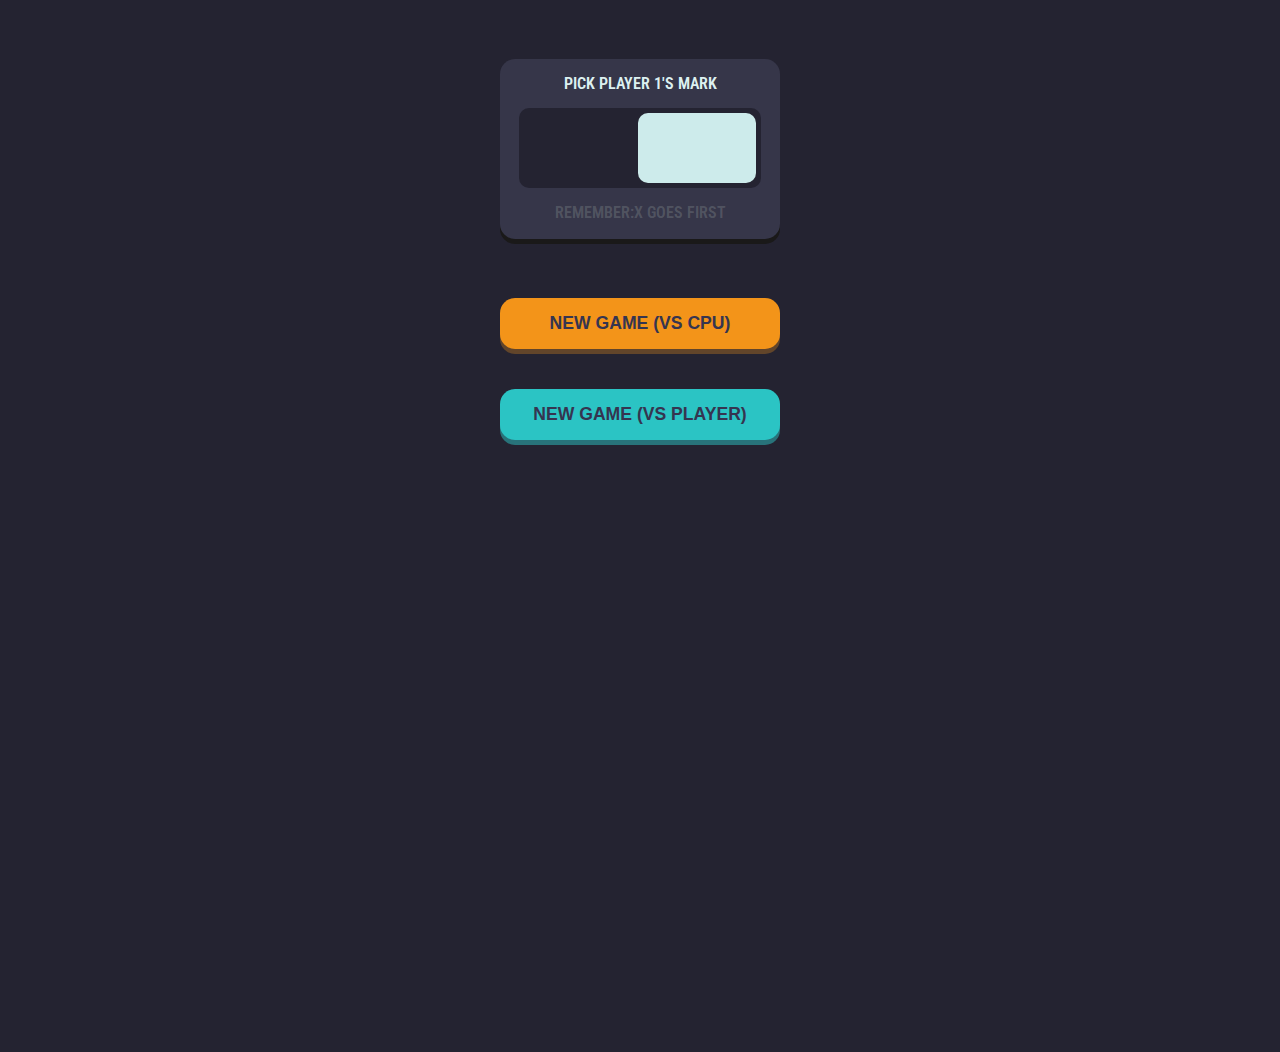
<file: index.html>
<!DOCTYPE html>
<html lang="en">

<head>
    <meta charset="UTF-8">
    <meta http-equiv="X-UA-Compatible" content="IE=edge">
    <meta name="viewport" content="width=device-width, initial-scale=1.0">
    <link rel="stylesheet" href="./css/style.css">
    <link rel="stylesheet" href="https://cdnjs.cloudflare.com/ajax/libs/font-awesome/6.2.1/css/all.min.css" integrity="sha512-MV7K8+y+gLIBoVD59lQIYicR65iaqukzvf/nwasF0nqhPay5w/9lJmVM2hMDcnK1OnMGCdVK+iQrJ7lzPJQd1w==" crossorigin="anonymous" referrerpolicy="no-referrer"
    />
    <link rel="preconnect" href="https://fonts.googleapis.com">
    <link rel="preconnect" href="https://fonts.gstatic.com" crossorigin>
    <link href="https://fonts.googleapis.com/css2?family=Lobster&family=Oswald:wght@300;400;500;600&family=Roboto+Condensed&family=Sevillana&display=swap" rel="stylesheet">
    <title>Tic Tac Toe</title>
</head>

<body>

    <div class="wrapper">
        <div class="cross-circle">
            <div><i class="fa-solid fa-xmark"></i></div>
            <div><i class="fa-solid fa-circle-dot"></i></div>
        </div>
        <div class="sub-box">
            <p class="sub-box-heading">Pick player 1's mark</p>
            <div class="sub-box-circle-cross">
                <div class="x-mark">
                    <i class="fa-solid fa-xmark cross"></i>
                </div>

                <div class="circle-mark">
                    <i class="fa-solid fa-circle-dot circle"></i>
                </div>
            </div>
            <p class="sub-box-footer">Remember:X goes first</p>
        </div>
        <div class="buttons">
            <div><button id="cpu-btn" class="game-btn cpu-btn" data-bool="0">New Game (vs cpu)</button></div>
            <div><button id="player-btn" class="game-btn player-btn" data-bool="1">New Game (vs player)</button></div>
        </div>
    </div>


    <!-- Start of my modal box-->
    <div id="modal">
        <div class="modal-box">
            <div class="modal-box-header">You Won!</div>
            <div class="modal-box-content">
                <div class="winning-message">
                    <i class="fa-sharp fa-solid fa-xmark table-modal-x"></i>
                </div>
                <p class="modal-message"></p>
            </div>
            <div class="btn-box">
                <button id="btn-quit" class="btn-quit">Quit</button>
                <button id="btn-round" class="btn-round">Next Round</button>
            </div>
        </div>
    </div>

    <!-- End of my modal box-->
    <!--------Modal box 2-->
    <div id="my-modal">
        <div class="modal-box">
            <div class="modal-box-content">
                <p class="modal-message">Restart game?</p>
            </div>
            <div class="btn-box">
                <button id="btn-cancel" class="btn-quit">No,Cancel</button>
                <button id="btn-restart" class="btn-round">Yes,Restart</button>
            </div>
        </div>
    </div>
    <!--------End of Modal box 2-->

    <div class="table">
        <div class="header">
            <div class="cross-circle-table">
                <div><i class="fa-sharp fa-solid fa-xmark table-x"></i></div>
                <div><i class="fa-solid fa-circle-dot table-circle"></i></div>
            </div>
            <div class="turn-sign">
                <div><i class="fa-solid fa-xmark table-xx"></i></div>
                <p id="game-status">Turn</p>
            </div>
            <div class="reset-btn-container">
                <button id="reset-btn" class="reset-btn"><i class="fa-solid fa-rotate-right"></i></button>
            </div>
        </div>
        <div id="board">
            <div class="board-box" data-index="0"></div>
            <div class="board-box" data-index="1"></div>
            <div class="board-box" data-index="2"></div>
            <div class="board-box" data-index="3"></div>
            <div class="board-box" data-index="4"></div>
            <div class="board-box" data-index="5"></div>
            <div class="board-box" data-index="6"></div>
            <div class="board-box" data-index="7"></div>
            <div class="board-box" data-index="8"></div>
        </div>
        <div class="board-footer">
            <div class="board-footer-1">
                <p class="mark">X(player1)</p>
                <p class="number-X">0</p>
            </div>
            <div class="board-footer-2">
                <p class="mark">Ties</p>
                <p class="number-tie">0</p>
            </div>
            <div class="board-footer-3">
                <p class="mark">O(player2)</p>
                <p class="number-O">0</p>
            </div>
        </div>

        <script src="./script/index.js"></script>
</body>

</html>
</file>
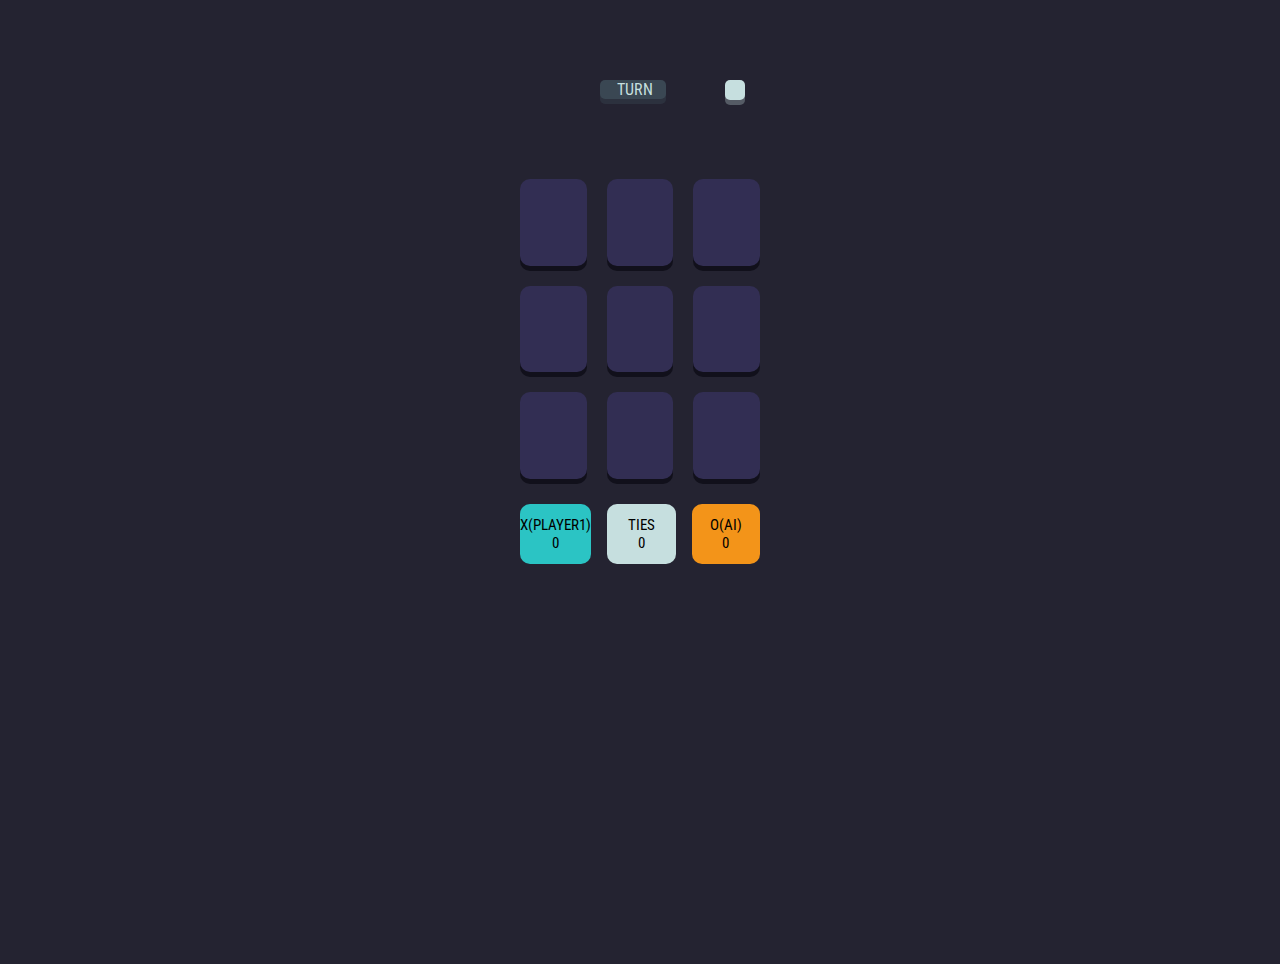
<file: ai-board.html>
<!DOCTYPE html>
<html lang="en">

<head>
    <meta charset="UTF-8">
    <meta http-equiv="X-UA-Compatible" content="IE=edge">
    <meta name="viewport" content="width=device-width, initial-scale=1.0">
    <link rel="stylesheet" href="./css/ai.css">
    <link rel="stylesheet" href="https://cdnjs.cloudflare.com/ajax/libs/font-awesome/6.2.1/css/all.min.css" integrity="sha512-MV7K8+y+gLIBoVD59lQIYicR65iaqukzvf/nwasF0nqhPay5w/9lJmVM2hMDcnK1OnMGCdVK+iQrJ7lzPJQd1w==" crossorigin="anonymous" referrerpolicy="no-referrer"
    />
    <link rel="preconnect" href="https://fonts.googleapis.com">
    <link rel="preconnect" href="https://fonts.gstatic.com" crossorigin>
    <link href="https://fonts.googleapis.com/css2?family=Lobster&family=Oswald:wght@300;400;500;600&family=Roboto+Condensed&family=Sevillana&display=swap" rel="stylesheet">
    <script defer src="./script/ai.js"></script>
    <title>Tic Tac Toe</title>
</head>

<body onload="initialize()">

    <div class="wrapper">
        <!-- Start of my modal box-->
        <div id="modal">
            <div class="modal-box">
                <div class="modal-box-header"></div>
                <div class="modal-box-content">
                    <div class="winning-message">
                    </div>
                    <p class="modal-message"></p>
                </div>
                <div class="btn-box">
                    <button id="btn-quit" class="btn-quit">Quit</button>
                    <button id="btn-round" class="btn-round">Next Round</button>
                </div>
            </div>
        </div>

        <!-- End of my modal box-->
        <!--------Modal box 2-->
        <div id="my-modal">
            <div class="modal-box">
                <div class="modal-box-content">
                    <p class="modal-message">Restart game?</p>
                </div>
                <div class="btn-box">
                    <button id="btn-cancel" class="btn-quit">No,Cancel</button>
                    <button id="btn-restart" class="btn-round">Yes,Restart</button>
                </div>
            </div>
        </div>
        <!--------End of Modal box 2-->

        <div class="ai-table">
            <div class="header">
                <div class="cross-circle-table">
                    <div><i class="fa-sharp fa-solid fa-xmark table-x"></i></div>
                    <div><i class="fa-solid fa-circle-dot table-circle"></i></div>
                </div>
                <div class="turn-sign">
                    <div><i class="fa-solid fa-xmark table-xx"></i></div>
                    <p id="game-status">Turn</p>
                </div>
                <div class="reset-btn-container">
                    <button id="reset-btn" class="reset-btn"><i class="fa-solid fa-rotate-right"></i></button>
                </div>
            </div>
            <div id="table-game">
                <div class="board-box" id="cell0" onclick="cellClicked(this.id)" class="fixed"></div>
                <div class="board-box" id="cell1" onclick="cellClicked(this.id)" class="fixed"></div>
                <div class="board-box" id="cell2" onclick="cellClicked(this.id)" class="fixed"></div>
                <div class="board-box" id="cell3" onclick="cellClicked(this.id)" class="fixed"></div>
                <div class="board-box" id="cell4" onclick="cellClicked(this.id)" class="fixed"></div>
                <div class="board-box" id="cell5" onclick="cellClicked(this.id)" class="fixed"></div>
                <div class="board-box" id="cell6" onclick="cellClicked(this.id)" class="fixed"></div>
                <div class="board-box" id="cell7" onclick="cellClicked(this.id)" class="fixed"></div>
                <div class="board-box" id="cell8" onclick="cellClicked(this.id)" class="fixed"></div>
            </div>
            <div class="board-footer">
                <div class="board-footer-1">
                    <p class="mark">X(player1)</p>
                    <p id="player_score">0</p>
                </div>
                <div class="board-footer-2">
                    <p class="mark">Ties</p>
                    <p id="tie_score">0</p>
                </div>
                <div class="board-footer-3">
                    <p class="mark">O(AI)</p>
                    <p id="computer_score">0</p>
                </div>
            </div>
</body>

</html>
</file>
<file: css/style.css>
* {
    margin: 0;
    padding: 0;
    box-sizing: border-box;
}

body {
    background-color: rgb(36, 35, 49);
    font-family: 'Roboto Condensed', sans-serif;
}

.wrapper {
    min-height: 100vh;
    display: flex;
    flex-direction: column;
    margin-block: 7rem;
    margin-inline: 2rem;
    gap: 1.2rem;
}

.cross-circle {
    display: flex;
    justify-content: center;
    gap: 1rem;
}

.cross-circle> :first-child {
    font-size: 4.5rem;
    color: rgb(43, 196, 196);
    justify-content: center;
}

.cross-circle> :last-child {
    font-size: 3rem;
    font-weight: 900;
    align-self: center;
    color: rgb(243, 148, 25);
}

.sub-box {
    height: 180px;
    display: flex;
    flex-direction: column;
    padding-inline: 1.2rem;
    background-color: rgb(54, 54, 73);
    border-radius: 15px;
    box-shadow: 0 5px rgb(26, 25, 25);
}

.sub-box-heading,
.sub-box-footer {
    margin-block: 15px;
    align-self: center;
    font-weight: 600;
    text-transform: uppercase;
    color: rgb(221, 241, 241);
}

.sub-box-footer {
    color: rgba(149, 158, 158, 0.3);
}

.sub-box-circle-cross {
    display: flex;
    background-color: rgb(36, 35, 49);
    height: 80px;
    border-radius: 10px;
}

.sub-box-circle-cross>div {
    flex: 1;
    display: flex;
    justify-content: center;
    align-items: center;
}

.x-mark {
    color: rgb(14, 15, 15);
}

.circle-mark {
    margin-block: 5px;
    margin-right: 5px;
    background-color: rgb(205, 235, 235);
    border-radius: 10px;
    color: rgb(0, 0, 0);
}

.cross {
    font-size: 3.5rem;
}

.circle {
    font-size: 2.5rem;
}

.buttons {
    align-self: center;
    margin-top: 40px;
    display: flex;
    flex-direction: column;
    gap: 40px;
}

.buttons>div {
    flex: 1;
}

.game-btn {
    display: block;
    width: 350px;
    align-self: center;
    padding-block: 15px;
    font-size: 1.1rem;
    font-weight: 700;
    text-transform: uppercase;
    color: rgb(53, 53, 80);
    border-radius: 15px;
    border: none;
}

.cpu-btn {
    background-color: rgb(243, 148, 25);
    box-shadow: 0 5px rgb(243, 148, 25, .3);
}

.player-btn {
    background-color: rgb(43, 196, 196);
    box-shadow: 0 5px rgb(43, 196, 196, .5);
}


/*---------------------------*/


/*----Table page styling-----*/


/*--------------------------*/

.table {
    padding-inline: 20px;
    display: none;
}

.header {
    display: flex;
    padding-inline: 15px;
}

.header>:first-child {
    flex-grow: 1;
}

.header>:nth-of-type(2) {
    flex-grow: 2;
    margin-inline: 50px;
}

.header>:last-child {
    flex-grow: 1;
}

.cross-circle-table {
    display: flex;
    align-items: center;
    justify-content: start;
    gap: 5px;
}

.turn-sign {
    display: flex;
    justify-content: center;
    align-items: center;
    margin-block: 30px;
    gap: 5px;
    border-radius: 5px;
    background: rgb(58, 71, 83);
    padding-inline: 3px;
    box-shadow: 0 5px rgb(58, 71, 83, .4);
    font-size: 1.5rem;
    text-transform: uppercase;
    color: rgb(198, 223, 223);
}

.turn-sign>p {
    font-size: 1rem;
    text-transform: uppercase;
    color: rgb(198, 223, 223);
}

.table-x {
    font-size: 3rem;
    color: rgb(43, 196, 196);
}

.table-xx {
    font-size: 2rem;
    color: rgb(198, 223, 223);
}

.table-circle {
    font-size: 2rem;
    align-self: center;
    color: rgb(243, 148, 25);
}

.reset-btn-container {
    display: flex;
    align-items: center;
    justify-content: end;
}

.reset-btn {
    padding: 10px;
    background: rgb(198, 223, 223);
    border: none;
    border-radius: 5px;
    box-shadow: 0 5px rgb(198, 223, 223, .3);
}

#board {
    height: 300px;
    width: 100%;
    margin-top: 50px;
    display: grid;
    gap: 20px;
    grid-template-columns: repeat(3, 1fr);
    grid-template-rows: repeat(3, 1fr);
}

.board-box {
    background: rgb(50, 46, 83);
    border-radius: 10px;
    box-shadow: 0 5px rgb(17, 16, 27);
    display: flex;
    justify-content: center;
    align-items: center;
    cursor: pointer;
    font-size: 3rem;
    font-weight: 900;
}

.board-box:hover {
    cursor: pointer;
}

.board-footer {
    display: flex;
    margin-top: 25px;
    height: 60px;
    gap: 1rem;
}

.board-footer>div {
    flex: 1;
    display: flex;
    place-items: center;
    justify-content: center;
    flex-direction: column;
    text-transform: uppercase;
    font-size: 0.925rem;
    border-radius: 10px;
}

.number {
    font-weight: 900;
}

.board-footer-1 {
    background-color: rgb(43, 196, 196);
}

.board-footer-2 {
    background-color: rgb(198, 223, 223);
}

.board-footer-3 {
    background-color: rgb(243, 148, 25);
}

#btn {
    margin-top: 30px;
}


/*------------*/


/*---- Modal box-------*/


/*------------------*/

#modal {
    display: none;
    /* Hidden by default */
    position: fixed;
    /* Stay in place */
    z-index: 1;
    /* Sit on top */
    padding-top: 100px;
    /* Location of the box */
    left: 0;
    top: 0;
    width: 100%;
    /* Full width */
    height: 100%;
    /* Full height */
    /* Enable scroll if needed */
    background-color: rgb(0, 0, 0);
    /* Fallback color */
    background-color: rgba(0, 0, 0, 0.8);
    /* Black w/ opacity */
    align-items: start;
}

.modal-box {
    background: rgb(50, 46, 83);
    color: white;
    font-size: 1.6rem;
    width: 100%;
    display: flex;
    flex-direction: column;
    align-items: center;
    text-transform: uppercase;
    padding-block: 40px;
}

.modal-box>div {
    margin-block: 5px;
}

.modal-box-header {
    color: rgb(198, 223, 223);
    font-size: 0.975rem;
}

.modal-box-content {
    display: flex;
    padding-block: 5px;
    align-items: center;
    gap: 5px;
    font-size: 1.5rem;
    font-weight: 700;
    color: rgb(43, 196, 196);
    letter-spacing: .1rem;
}

.table-modal-x {
    font-size: 3rem;
    color: rgb(43, 196, 196);
}

.btn-box {
    padding-block: 5px;
    padding-inline: 10px;
}

.btn-box>:first-child {
    margin-inline-end: 10px;
}

.btn-quit {
    padding-block: 10px;
    padding-inline: 20px;
    font-size: 1rem;
    font-weight: 700;
    text-transform: uppercase;
    border-radius: 5px;
    border: none;
    background-color: rgb(198, 223, 223);
    box-shadow: 0 5px rgb(198, 223, 223, .8);
}

.btn-round {
    padding-block: 10px;
    padding-inline: 20px;
    font-size: 1rem;
    font-weight: 700;
    text-transform: uppercase;
    border-radius: 5px;
    border: none;
    background-color: rgb(243, 148, 25);
    box-shadow: 0 5px rgb(243, 148, 25, .8);
}


/*-----------------------------*/


/*--------Modal box 2------*/


/*-----------------------------*/

#my-modal {
    display: none;
    /* Hidden by default */
    position: fixed;
    /* Stay in place */
    z-index: 1;
    /* Sit on top */
    padding-top: 100px;
    /* Location of the box */
    left: 0;
    top: 0;
    width: 100%;
    /* Full width */
    height: 100%;
    /* Full height */
    /* Enable scroll if needed */
    background-color: rgb(0, 0, 0);
    /* Fallback color */
    background-color: rgba(0, 0, 0, 0.8);
    /* Black w/ opacity */
    align-items: start;
}


/*-----------------------------*/


/*--------Media queriess------*/


/*-----------------------------*/

@media only screen and (min-width:45rem) {
    .wrapper {
        margin-inline: 150px;
        margin-top: 40px;
    }
    .buttons {
        width: 100%;
    }
    .game-btn {
        width: 100%;
    }
    .table {
        padding-inline: 150px;
        padding-block-start: 50px;
    }
    .board {
        height: 300px;
    }
}

@media only screen and (min-width:55rem) {
    .wrapper {
        margin-inline: 500px;
    }
    .table {
        padding-inline: 500px;
    }
    .board {
        height: 400px;
    }
}


/***********************AI TABLE***********************/
</file>
<file: css/ai.css>
* {
    margin: 0;
    padding: 0;
    box-sizing: border-box;
}

body {
    background-color: rgb(36, 35, 49);
    font-family: 'Roboto Condensed', sans-serif;
}

.wrapper {
    height: 100vh;
    display: flex;
    flex-direction: column;
    margin-block: 1.5rem;
    margin-inline: 2rem;
    gap: 1.2rem;
}

.cross-circle {
    display: flex;
    justify-content: center;
    gap: 1rem;
}

.cross-circle> :first-child {
    font-size: 4.5rem;
    color: rgb(43, 196, 196);
    justify-content: center;
}

.cross-circle> :last-child {
    font-size: 3rem;
    font-weight: 900;
    align-self: center;
    color: rgb(243, 148, 25);
}

.sub-box {
    height: 180px;
    display: flex;
    flex-direction: column;
    padding-inline: 1.2rem;
    background-color: rgb(54, 54, 73);
    border-radius: 15px;
    box-shadow: 0 5px rgb(26, 25, 25);
}

.sub-box-heading,
.sub-box-footer {
    margin-block: 15px;
    align-self: center;
    font-weight: 600;
    text-transform: uppercase;
    color: rgb(221, 241, 241);
}

.sub-box-footer {
    color: rgba(149, 158, 158, 0.3);
}

.sub-box-circle-cross {
    display: flex;
    background-color: rgb(36, 35, 49);
    height: 80px;
    border-radius: 10px;
}

.sub-box-circle-cross>div {
    flex: 1;
    display: flex;
    justify-content: center;
    align-items: center;
}

.x-mark {
    color: rgb(14, 15, 15);
}

.circle-mark {
    margin-block: 5px;
    margin-right: 5px;
    background-color: rgb(205, 235, 235);
    border-radius: 10px;
    color: rgb(0, 0, 0);
}

.cross {
    font-size: 3.5rem;
}

.circle {
    font-size: 2.5rem;
}

.buttons {
    align-self: center;
    margin-top: 40px;
    display: flex;
    flex-direction: column;
    gap: 40px;
}

.buttons>div {
    flex: 1;
}

.game-btn {
    display: block;
    width: 350px;
    align-self: center;
    padding-block: 15px;
    font-size: 1.1rem;
    font-weight: 700;
    text-transform: uppercase;
    color: rgb(53, 53, 80);
    border-radius: 15px;
    border: none;
}

.cpu-btn {
    background-color: rgb(243, 148, 25);
    box-shadow: 0 5px rgb(243, 148, 25, .3);
}

.player-btn {
    background-color: rgb(43, 196, 196);
    box-shadow: 0 5px rgb(43, 196, 196, .5);
}


/*---------------------------*/


/*----Table page styling-----*/


/*--------------------------*/

.ai-table {
    padding-inline: 20px;
    margin-top: 10px;
}

.header {
    display: flex;
    padding-inline: 15px;
}

.header>:first-child {
    flex-grow: 1;
}

.header>:nth-of-type(2) {
    flex-grow: 2;
    margin-inline: 50px;
}

.header>:last-child {
    flex-grow: 1;
}

.cross-circle-table {
    display: flex;
    align-items: center;
    justify-content: start;
    gap: 5px;
}

.turn-sign {
    display: flex;
    justify-content: center;
    align-items: center;
    margin-block: 30px;
    gap: 5px;
    border-radius: 5px;
    background: rgb(58, 71, 83);
    padding-inline: 3px;
    box-shadow: 0 5px rgb(58, 71, 83, .4);
    font-size: 1.5rem;
    text-transform: uppercase;
    color: rgb(198, 223, 223);
}

.turn-sign>p {
    font-size: 1rem;
    text-transform: uppercase;
    color: rgb(198, 223, 223);
}

.table-x {
    font-size: 3rem;
    color: rgb(43, 196, 196);
}

.table-xx {
    font-size: 2rem;
    color: rgb(198, 223, 223);
}

.table-circle {
    font-size: 2rem;
    align-self: center;
    color: rgb(243, 148, 25);
}

.reset-btn-container {
    display: flex;
    align-items: center;
    justify-content: end;
}

.reset-btn {
    padding: 10px;
    background: rgb(198, 223, 223);
    border: none;
    border-radius: 5px;
    box-shadow: 0 5px rgb(198, 223, 223, .3);
}

#table-game {
    height: 300px;
    width: 100%;
    margin-top: 50px;
    display: grid;
    gap: 20px;
    grid-template-columns: repeat(3, 1fr);
    grid-template-rows: repeat(3, 1fr);
}

.board-box {
    background: rgb(50, 46, 83);
    border-radius: 10px;
    box-shadow: 0 5px rgb(17, 16, 27);
    display: flex;
    justify-content: center;
    align-items: center;
    cursor: pointer;
    font-size: 3rem;
    font-weight: 900;
}

.board-box:hover {
    cursor: pointer;
}

.board-footer {
    display: flex;
    margin-top: 25px;
    height: 60px;
    gap: 1rem;
}

.board-footer>div {
    flex: 1;
    display: flex;
    place-items: center;
    justify-content: center;
    flex-direction: column;
    text-transform: uppercase;
    font-size: 0.925rem;
    border-radius: 10px;
}

.number {
    font-weight: 900;
}

.board-footer-1 {
    background-color: rgb(43, 196, 196);
}

.board-footer-2 {
    background-color: rgb(198, 223, 223);
}

.board-footer-3 {
    background-color: rgb(243, 148, 25);
}

#btn {
    margin-top: 30px;
}


/*------------*/


/*---- Modal box-------*/


/*------------------*/

#modal {
    display: none;
    /* Hidden by default */
    position: fixed;
    /* Stay in place */
    z-index: 1;
    /* Sit on top */
    padding-top: 100px;
    /* Location of the box */
    left: 0;
    top: 0;
    width: 100%;
    /* Full width */
    height: 100%;
    /* Full height */
    /* Enable scroll if needed */
    background-color: rgb(0, 0, 0);
    /* Fallback color */
    background-color: rgba(0, 0, 0, 0.8);
    /* Black w/ opacity */
    align-items: start;
}

.modal-box {
    background: rgb(50, 46, 83);
    color: white;
    font-size: 1.6rem;
    width: 100%;
    display: flex;
    flex-direction: column;
    align-items: center;
    text-transform: uppercase;
    padding-block: 40px;
}

.modal-box>div {
    margin-block: 5px;
}

.modal-box-header {
    color: rgb(198, 223, 223);
    font-size: 0.975rem;
}

.modal-box-content {
    display: flex;
    padding-block: 5px;
    align-items: center;
    gap: 5px;
    font-size: 1.5rem;
    font-weight: 700;
    color: rgb(43, 196, 196);
    letter-spacing: .1rem;
}

.table-modal-x {
    font-size: 3rem;
    color: rgb(43, 196, 196);
}

.btn-box {
    padding-block: 5px;
    padding-inline: 10px;
}

.btn-box>:first-child {
    margin-inline-end: 10px;
}

.btn-quit {
    padding-block: 10px;
    padding-inline: 20px;
    font-size: 1rem;
    font-weight: 700;
    text-transform: uppercase;
    border-radius: 5px;
    border: none;
    background-color: rgb(198, 223, 223);
    box-shadow: 0 5px rgb(198, 223, 223, .8);
}

.btn-round {
    padding-block: 10px;
    padding-inline: 20px;
    font-size: 1rem;
    font-weight: 700;
    text-transform: uppercase;
    border-radius: 5px;
    border: none;
    background-color: rgb(243, 148, 25);
    box-shadow: 0 5px rgb(243, 148, 25, .8);
}


/*-----------------------------*/


/*--------Modal box 2------*/


/*-----------------------------*/

#my-modal {
    display: none;
    /* Hidden by default */
    position: fixed;
    /* Stay in place */
    z-index: 1;
    /* Sit on top */
    padding-top: 100px;
    /* Location of the box */
    left: 0;
    top: 0;
    width: 100%;
    /* Full width */
    height: 100%;
    /* Full height */
    /* Enable scroll if needed */
    background-color: rgb(0, 0, 0);
    /* Fallback color */
    background-color: rgba(0, 0, 0, 0.8);
    /* Black w/ opacity */
    align-items: start;
}

.x {
    color: rgb(43, 196, 196);
}

.o {
    color: rgb(243, 148, 25);
}

.winning-message {
    font-size: 0.975rem;
}


/*-----------------------------*/


/*--------Media queriess------*/


/*-----------------------------*/

@media only screen and (min-width:45rem) {
    .wrapper {
        margin-inline: 150px;
        margin-top: 40px;
    }
    .buttons {
        width: 100%;
    }
    .game-btn {
        width: 100%;
    }
    .table {
        padding-inline: 150px;
        padding-block-start: 50px;
    }
    .board {
        height: 300px;
    }
}

@media only screen and (min-width:55rem) {
    .wrapper {
        margin-inline: 500px;
    }
    .table {
        padding-inline: 500px;
    }
    .board {
        height: 400px;
    }
}


/***********************AI TABLE***********************/
</file>
